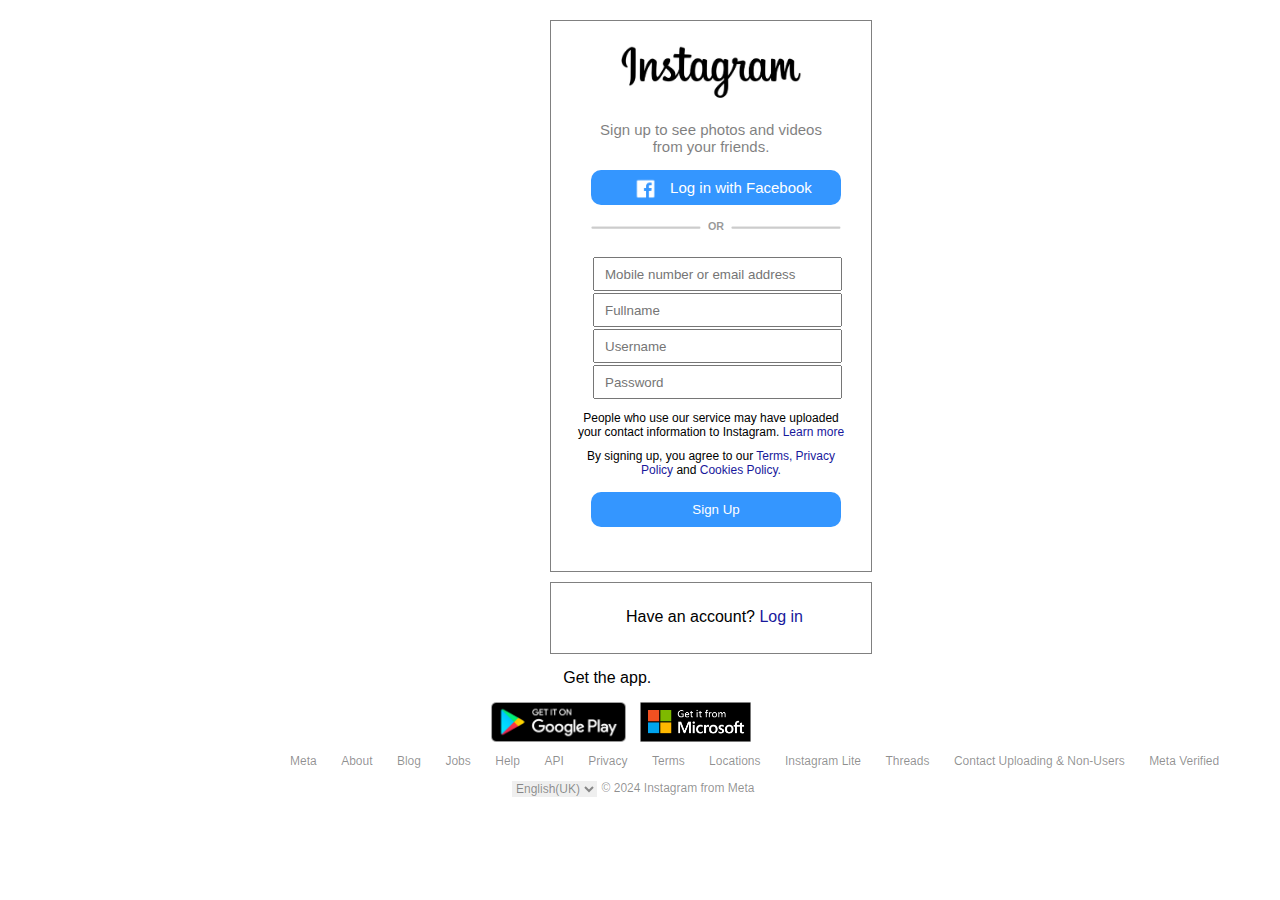
<file: Html/signup.html>
<!DOCTYPE html>
<html lang="en">
<head>
    <meta charset="UTF-8">
    <meta name="viewport" content="width=device-width, initial-scale=1.0">
    <title>Instagram-Signup</title>
    <link rel="stylesheet" href="../Css/signup.css">
    <link rel="shortcut icon" href="../Media/instaicon.jpg" type="image/x-icon">
</head>
<body>
    <div class="container">
        
        <img src="../Media/instaname.jpg">
        <p id="title">Sign up to see photos and videos  <br>from your friends.</p>
        <img src="../Media/line.png" id="line">
        <img src="../Media/line.png" id="line2">
        <img src="../Media/fb2.png" id="fbimg">
        <button ><p id="fbcard">Log in with Facebook</p></button>
        <h6>OR</h6>
        <table class="inputs">
            <tr><td><input type="text" placeholder="Mobile number or email address"></td></tr>
            <tr><td><input type="text" placeholder="Fullname"></td></tr>
            <tr><td><input type="text" placeholder="Username"></td></tr>
            <tr><td><input type="password" placeholder="Password"></td></tr>
        </table>
        <p id="card2">People who use our service may have uploaded <br>
            your contact information to Instagram. <a href="">Learn more</a></p>
        <p id="card3">By signing up, you agree to our <a href="">Terms, Privacy  <br>Policy</a> and <a href="">Cookies Policy.</a></p>
        <button id="signup">Sign Up</button>    
    </div>
    <div class="container2">
        <p id="card4">Have an account? <a href="../index.html">Log in</a></p>
    </div>
    <p id="gta">Get the app.</p>
    <div class="images">
    <img src="../Media/playstorebtn.png">
    <img src="../Media/msbtn.png">
    </div>
    <div id="footer1"> 
        <a href="">Meta</a>
        <a href="">About</a>
        <a href="">Blog</a>
        <a href="">Jobs</a>
        <a href="">Help</a>
        <a href="">API</a>
        <a href="">Privacy</a>
        <a href="">Terms</a>
        <a href="">Locations</a>
        <a href="">Instagram Lite</a>
        <a href="">Threads</a>
        <a href="">Contact Uploading & Non-Users</a>
        <a href="">Meta Verified</a></div>
        <p id="footer2">© 2024 Instagram from Meta</p>
        <select id="dropdown">
            <option>English(UK)</option>
            <option>Tamil</option>
            <option> Telgu</option>
            <option>Hindi</option>
            <option>Kanadam</option>
            <option>Malayalam</option>
            <option>Urudu</option>
            <option>Frech</option>
            <option>Spanish</option>
            <option>Portuges</option>
        </select>
    
</body>
</html>
</file>
<file: Css/signup.css>
*{
    padding: 0px;
    margin: 0px;
    font-family: 'Segoe UI', Tahoma, Geneva, Verdana, sans-serif;
}
.container{
    border: 1px solid grey;
    height: 550px;
    width: 320px;
    margin:20px 0px 0px 550px ;
}
.container img{
    position: absolute;
    height: 60px;
    margin-top: 20px;
    margin-left: 70px;
}
#title{
    text-align: center;
    font-size: 15px;
    font-weight:500;
    margin-top: 100px;
    opacity: 0.5;
}
.container button{
    height: 35px;
    width: 250px;
    margin: 15px 0px 0px 40px;
    border-style: none;
    background-color: rgba(0, 123, 255, 0.797);
    border-radius: 10px;
}
#fbimg{
    position: absolute;
    height: 30px;
    margin:19px 0px 0px  80px;
}
button #fbcard{
    font-size: 15px;
    font-weight:500;
    color: white;
    margin-left: 50px;
}
#line{
    position: absolute;
    height: 10px;
    width: 110px;
    opacity: 0.2;
    margin: 70px 0px 0px 180px;

}
#line2{
    position: absolute;
    height: 10px;
    width: 110px;
    opacity: 0.2;
    margin: 70px 0px 0px 40px;
}
h6{
    position: absolute;
    margin: 15px 0px 0px 157px;
    opacity: 0.4;
}
input{
    height: 30px;
    width: 235px;
    padding-left: 10px;
}
.inputs{
    margin-top: 50px;
    margin-left: 40px;
}
#card2{
    font-size: 12px;
    text-align: center;
    margin-top: 10px;
}
#card2 a{
    text-decoration: none;
    color: rgb(24, 24, 156);
}
#card3{
    margin-top: 10px;
    font-size: 12px;
    text-align: center;
}
#card3 a{
    text-decoration: none;
    color: rgb(24, 24, 156);
}
#signup{
    color: white;
    font-weight: 500;
}
.container2{
    margin:10px 0px 0px 550px;
    border: 1px solid grey;
    height: 70px;
    width: 320px;
}
#card4{
    margin: 25px 0px 0px 75px;
}
#card4 a{
    text-decoration: none;
    color: rgb(24, 24, 156);
}
#gta{
    margin: 15px 0px 0px 44%;
}
.images{
    margin: 10px 0px 0px 38%;
}
.images img{
    height: 40px;
    padding:5px;
}
#footer1{
    position: absolute;
    margin-left:280px;
}
#footer1 a{
    text-decoration: none;
    font-size: 12px;
    margin: 10px;
    color: rgba(0, 0, 0, 0.434);
}
#footer1 a:hover{
    text-decoration: underline;
}
#dropdown{
    font-size: 12px;
    position: absolute;
    margin: 30px 0px 0px 40%;
    border-style: none;
    color: rgba(0, 0, 0, 0.434);
}
#footer2{
    position: absolute;
    margin: 30px 0px 0px 47%;
    font-size: 12px;
    color: rgba(0, 0, 0, 0.434);
}
</file>
